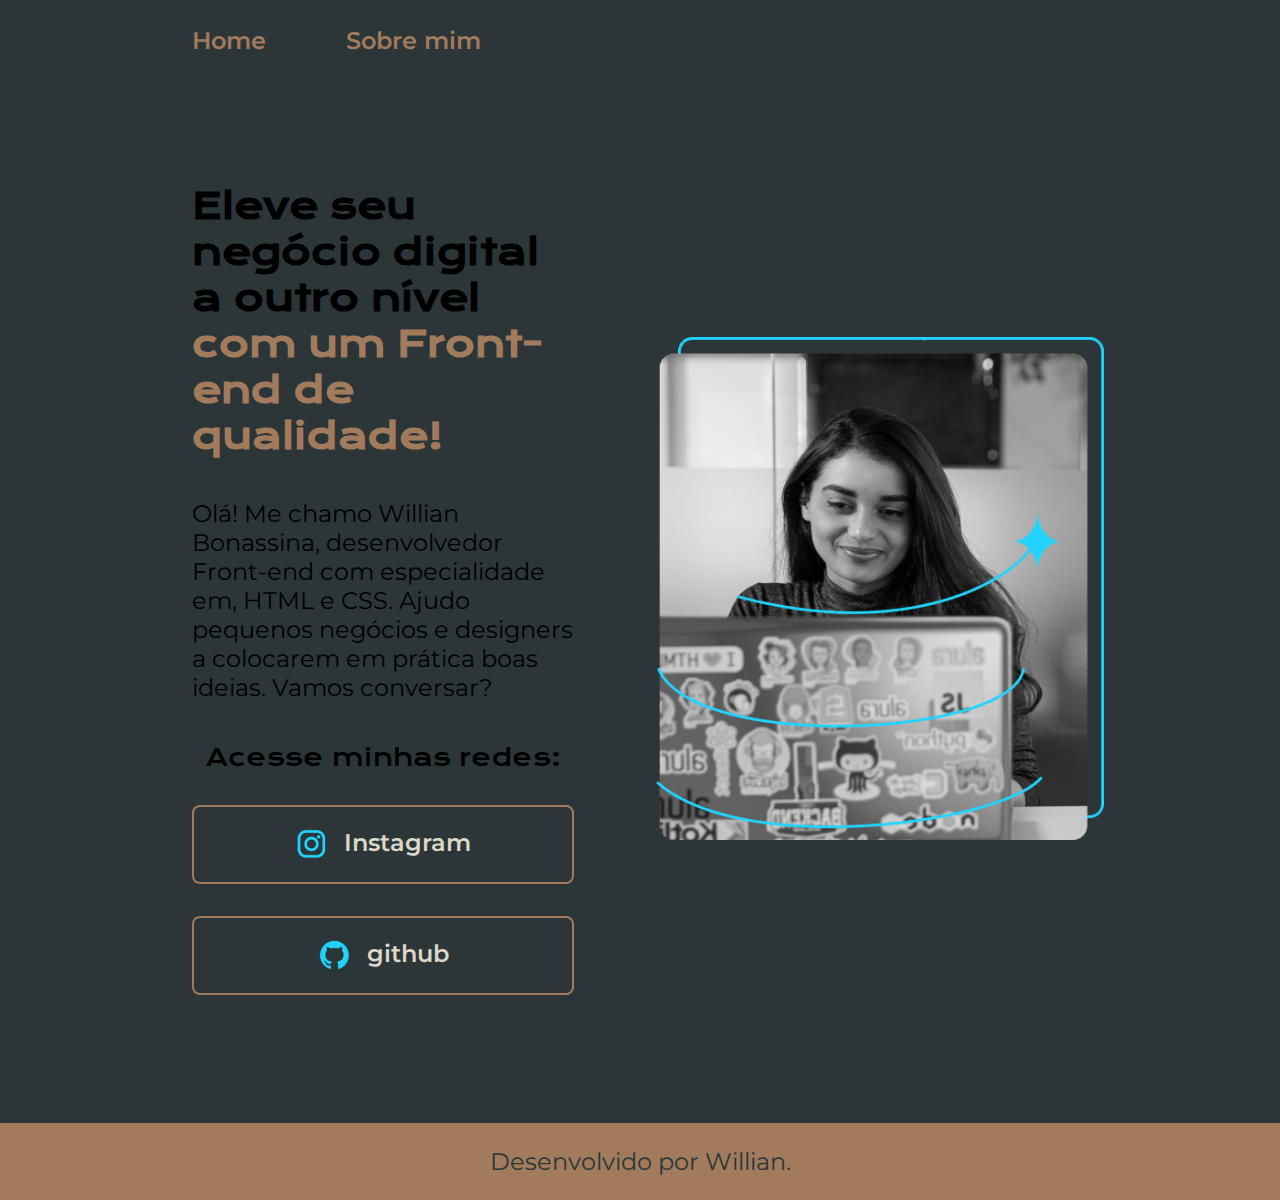
<file: index.html>
<!DOCTYPE html>
 <html lang="pt-br">
 <head>
        <meta charset="UTF-8">
        <meta name="viewport" content="width=device-width, initial-scale=1.0">
        <title>Portfolio</title>
 </head>
 <body>
       <header class="cabecalho">
              <nav class="cabecalho__menu">
                     <a class="cabecalho__menu__link" href="index.html">Home</a>
                     <a class="cabecalho__menu__link" href="about.html">Sobre mim</a>
              </nav>
       </header> 
       <main class="apresentacao">
              <section class="apresentacao__conteudo">
          <h1 class="apresentacao__conteudo__titulo">Eleve seu negócio digital a outro nível 
              <strong class="titulo-destaque">com um Front-end de qualidade!</strong></h1>      
       <p class="apresentacao__conteudo__texto">Olá! Me chamo Willian Bonassina, desenvolvedor Front-end com especialidade em, HTML e CSS. Ajudo pequenos negócios e designers a colocarem em prática boas ideias. Vamos conversar?</p>
       <div class="apresentacao__links">
              <h2 class="apresentacao__links__subtitulo">Acesse minhas redes:</h2>
              <a class="apresentacao__links__link" href="https://instagram.com/is_wbb">
                     <img src="./assets/instagram.png">
                     Instagram</a>
              <a class="apresentacao__links__link" href="https://github.com/willxcomp">
                     <img src="./assets/github.png">
                     github</a>
       </div> 
       </section>
       <img class="apresentacao__imagem" src="./assets/Imagem.png" alt="foto de uma mulher programando">
       </main>       
       <footer class="rodape">
              <p>Desenvolvido por Willian.</p>
       </footer> 
       <link rel="stylesheet" href="./styles/style.css">
</body>
 </html>
</file>
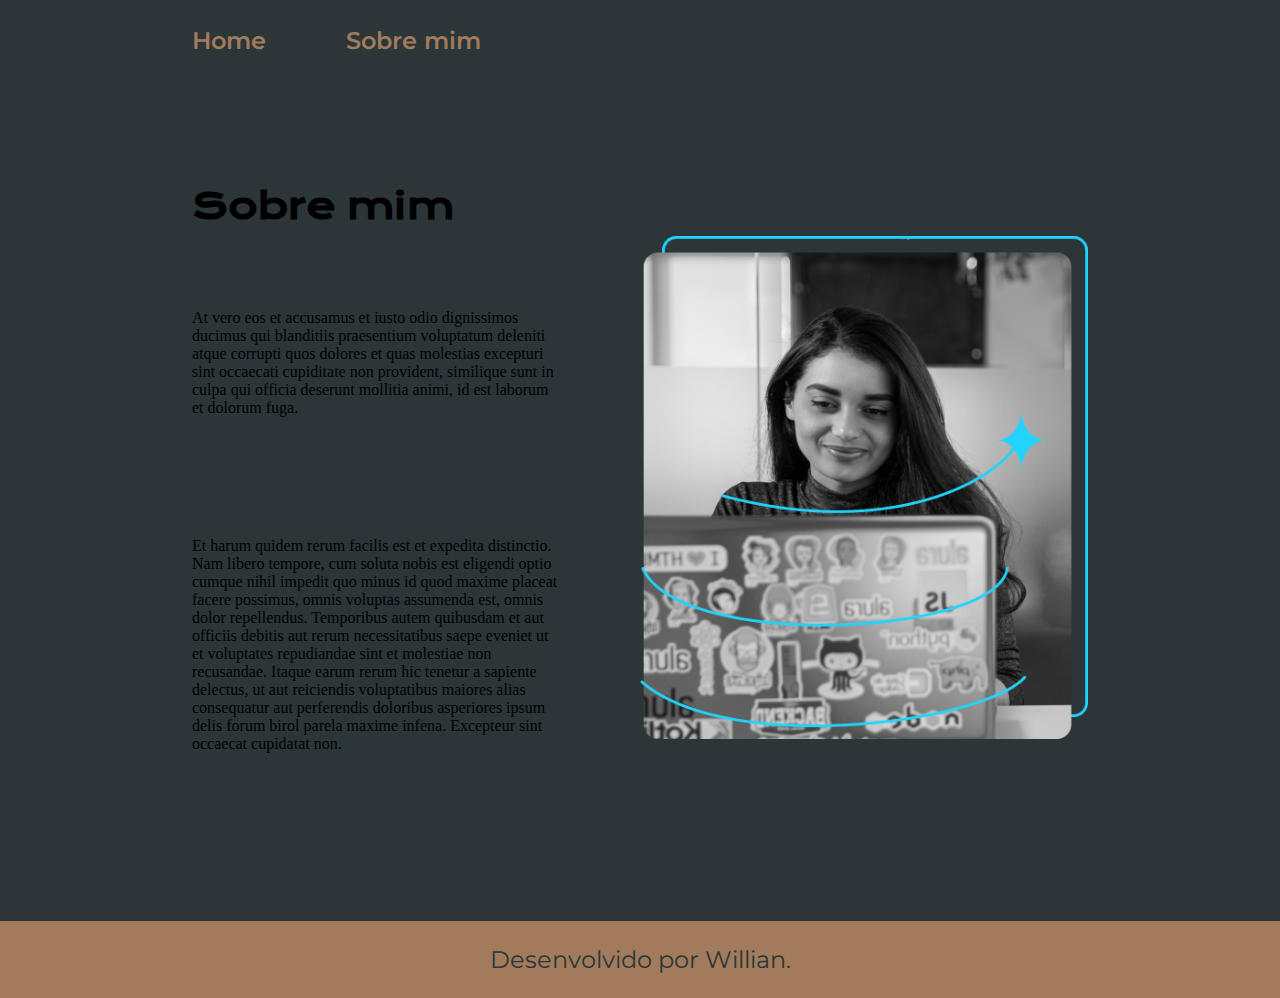
<file: about.html>
<!DOCTYPE html>
<html lang="pt-br">
<head>
    <meta charset="UTF-8">
    <meta name="viewport" content="width=device-width, initial-scale=1.0">
    <title>Sobre mim</title>
    <link rel="stylesheet" href="styles/style.css"
</head>
<body>
    <header class="cabecalho">
        <nav class="cabecalho__menu">
            <a class="cabecalho__menu__link" href="index.html">Home</a>
            <a class="cabecalho__menu__link" href="about.html">Sobre mim</a>
     </nav>
    </header>
    <main class="apresentacao">
        <section class="apresentacao__conteudo">
            <h1 class="apresentacao__conteudo__titulo">Sobre mim</h1>
              <p class="apresentacao__conteudo__texto"></p>At vero eos et accusamus et iusto odio dignissimos ducimus qui blanditiis praesentium voluptatum deleniti atque corrupti quos dolores et quas molestias excepturi sint occaecati cupiditate non provident, similique sunt in culpa qui officia deserunt mollitia animi, id est laborum et dolorum fuga.
                </p>
              <p class="apresentacao__conteudo__texto"></p>Et harum quidem rerum facilis est et expedita distinctio. Nam libero tempore, cum soluta nobis est eligendi optio cumque nihil impedit quo minus id quod maxime placeat facere possimus, omnis voluptas assumenda est, omnis dolor repellendus. Temporibus autem quibusdam et aut officiis debitis aut rerum necessitatibus saepe eveniet ut et voluptates repudiandae sint et molestiae non recusandae. Itaque earum rerum hic tenetur a sapiente delectus, ut aut reiciendis voluptatibus maiores alias consequatur aut perferendis doloribus asperiores ipsum delis forum birol parela maxime infena. Excepteur sint occaecat cupidatat non.
                </p>
        </section>
        <img class="apresentacao__imagem" src="./assets/Imagem.png" alt="foto de uma mulher programando">
    </main>
    <footer class="rodape">
        <p>Desenvolvido por Willian.</p>
 </footer> 
</body>
</html>
</file>
<file: styles/style.css>
@import url('https://fonts.googleapis.com/css2?family=Krona+One&family=Montserrat:wght@600&display=swap');
 
:root {
    --cor-primaria: #2c3639;
    --cor-secundaria: #dcd7c9;
    --cor-terciaria: #a27b5c;
    --cor-hover: #3f4e4f

}
 * {
    margin: 0;
    padding: 0;
 }

body {
    box-sizing: border-box;
    background-color: var(--cor-primaria);
    color: var(var(--cor-secundaria));
}

.titulo-destaque {
    color: var(--cor-terciaria);
}

.cabecalho {
    padding: 2% 0 0 15%;
}

.cabecalho__menu {
    display: flex;
    gap: 80px;
}

.cabecalho__menu__link {
    font-family: 'Montserrat', sans-serif;
    font-size: 1.5rem;
    font-weight: 600;
    color: var(--cor-terciaria);
    text-decoration: none;
}

.apresentacao {
    padding: 10% 15%;
    display: flex;
    align-items: center;
    justify-content: space-between ;
    gap: 82px;
}

.apresentacao__conteudo {
    width: 50%;
    display: flex;
    flex-direction: column;
    gap: 40px;
}

.apresentacao__conteudo__titulo {
    font-size: 2.25rem;
    font-family: 'Krona One', sans-serif;
}

.apresentacao__conteudo__texto {
    font-size: 1.5rem;
    font-family: 'Montserrat', sans-serif;
}

.apresentacao__links {
    display: flex;
    flex-direction: column;
    justify-content: space-between;
    align-items: center;
    gap: 32px;
}

.apresentacao__links__subtitulo {
    font-family: 'Krona One', sans-serif;
    font-weight: 400;
    font-size: 1.5rem;
}

.apresentacao__links__link {
    display: flex;
    justify-content: center;
    gap: 16px;
    border: 2px solid var(--cor-terciaria);
    width: 378px;
    text-align: center;
    border-radius: 8px;
    font-size: 1.5rem;
    font-weight: 600;
    padding: 21.5px 0;
    text-decoration: none;
    color: var(--cor-secundaria);
    font-family: 'Montserrat', sans-serif;
}

.apresentacao__links__link:hover {
    background-color: var(--cor-hover)
}

.apresentacao__imagem {
    width: 50%;
}

.rodape {
    padding: 24px;
    color: var(--cor-primaria);
    background-color: var(--cor-terciaria);
    text-align: center;
    font-family: 'Montserrat', sans-serif;
    font-size: 24px;
}

@media (max-width: 1200px) {
    .cabecalho {
        padding: 10%;
    }

    .cabecalho__menu {
        justify-content: center;
    }
    
    .apresentacao {
        flex-direction: column-reverse;
        padding: 5%;
    }

    .apresentacao__conteudo {
        width: auto;
    }

}
</file>
